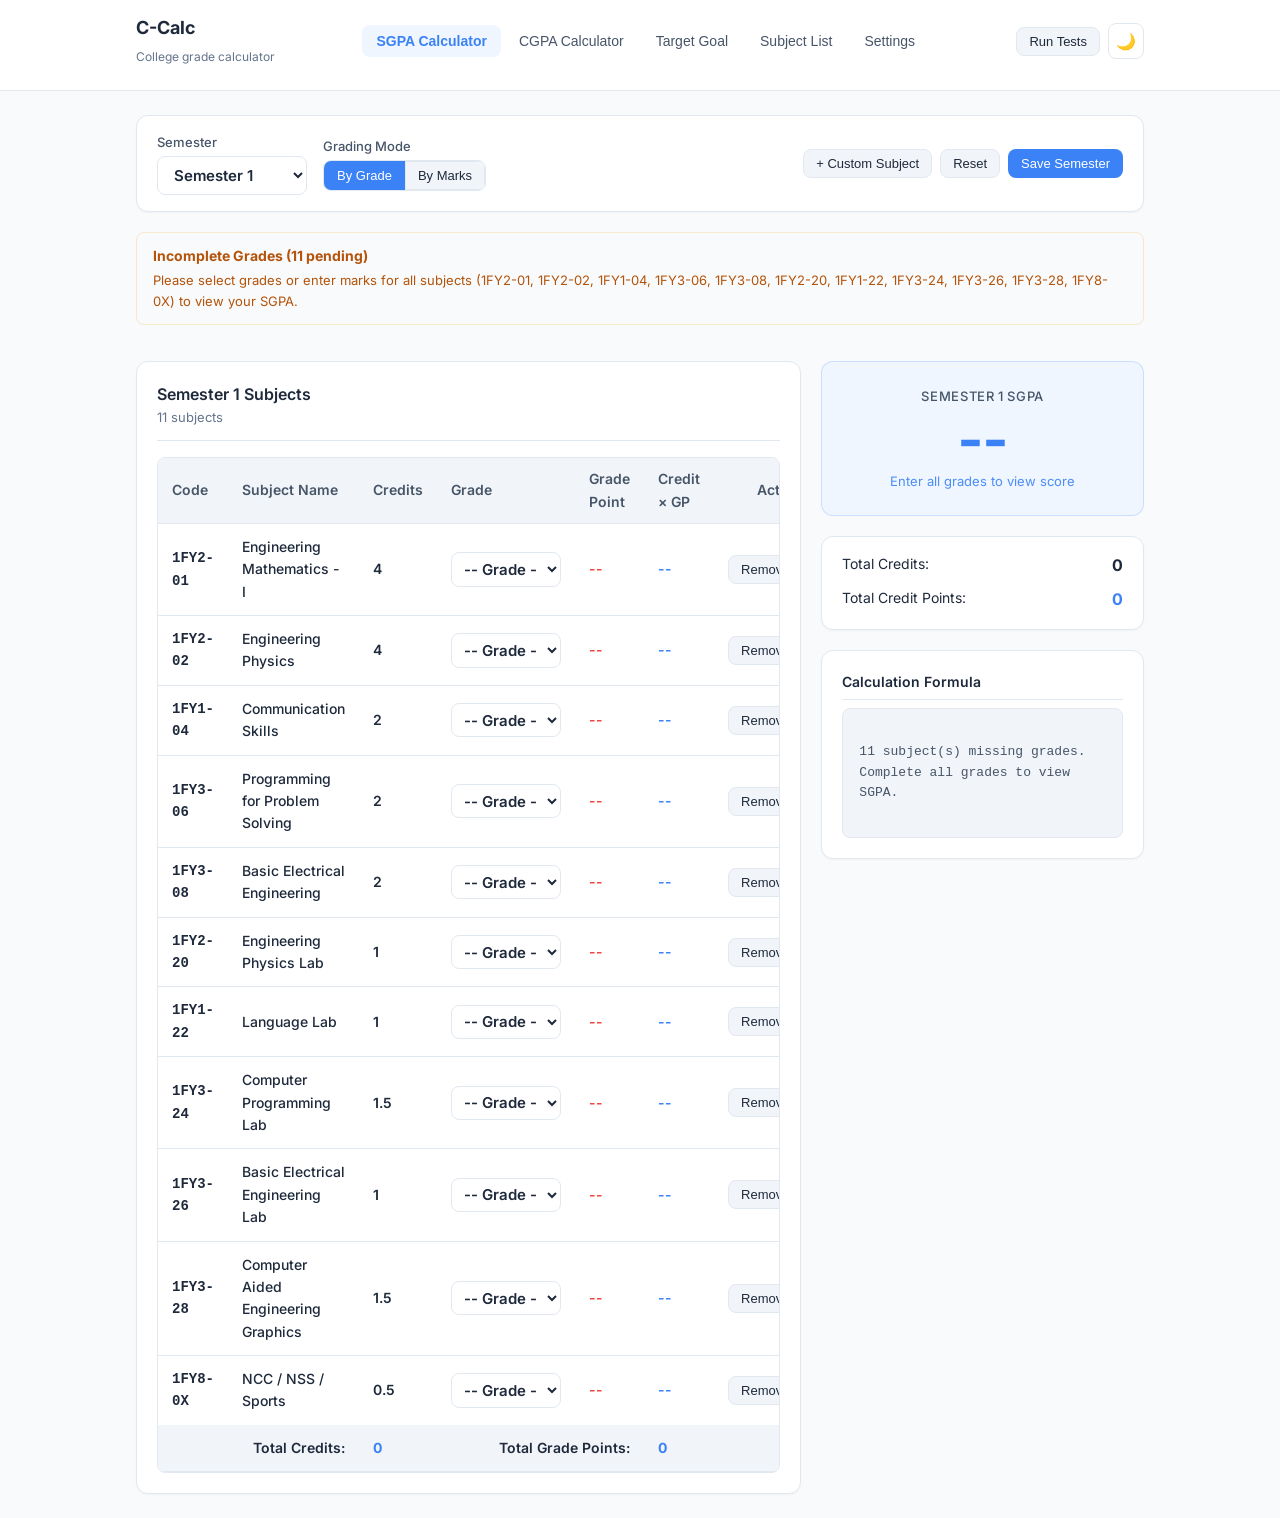
<file: index.html>
<!DOCTYPE html>
<html lang="en">
<head>
  <meta charset="UTF-8">
  <meta name="viewport" content="width=device-width, initial-scale=1.0">
  <title>C-Calc — Academic Performance Suite</title>
  <meta name="description" content="Accurate, credit-weighted SGPA and CGPA calculator for college students with custom subjects, marks mapping, and performance analytics.">
  <link rel="stylesheet" href="./css/styles.css">
</head>
<body>

  <!-- Navigation Bar Container -->
  <div id="navbar-root"></div>

  <!-- Main View Container -->
  <main id="main-content-root" class="app-container"></main>

  <!-- Modal Dialog Root -->
  <div id="modal-root"></div>

  <!-- Main App Module -->
  <script type="module" src="./js/app.js"></script>
</body>
</html>
</file>
<file: css/styles.css>
/* ==========================================================================
   CGPA & SGPA CALCULATOR — SIMPLE, HUMAN-CENTERED DESIGN SYSTEM
   ========================================================================== */

@import url('https://fonts.googleapis.com/css2?family=Inter:wght@400;500;600;700&display=swap');

:root {
  /* Color Palette - Light Mode (Warm, Soft, Clean) */
  --bg-main: #f8fafc;
  --bg-card: #ffffff;
  --bg-card-subtle: #f1f5f9;
  --bg-hover: #e2e8f0;
  --border-color: #e2e8f0;
  --border-focus: #4f46e5;

  --text-primary: #1e293b;
  --text-secondary: #475569;
  --text-muted: #64748b;
  --text-on-primary: #ffffff;

  --primary: #3b82f6;
  --primary-hover: #2563eb;
  --primary-light: #eff6ff;

  --accent-success: #10b981;
  --accent-success-light: #ecfdf5;
  --accent-warning: #f59e0b;
  --accent-warning-light: #fffbe completed;
  --accent-danger: #ef4444;
  --accent-danger-light: #fef2f2;

  --shadow-sm: 0 1px 2px 0 rgba(0, 0, 0, 0.04);
  --shadow-md: 0 4px 6px -1px rgba(0, 0, 0, 0.05);

  --radius-sm: 0.375rem;
  --radius-md: 0.5rem;
  --radius-lg: 0.75rem;
  --radius-xl: 1rem;

  --font-sans: 'Inter', system-ui, -apple-system, sans-serif;
  --transition: all 0.15s ease;
}

[data-theme="dark"] {
  /* Color Palette - Dark Mode (Soft, Low-Contrast Dark) */
  --bg-main: #0f172a;
  --bg-card: #1e293b;
  --bg-card-subtle: #334155;
  --bg-hover: #475569;
  --border-color: #334155;
  --border-focus: #60a5fa;

  --text-primary: #f8fafc;
  --text-secondary: #cbd5e1;
  --text-muted: #94a3b8;
  --text-on-primary: #ffffff;

  --primary: #3b82f6;
  --primary-hover: #60a5fa;
  --primary-light: rgba(59, 130, 246, 0.15);

  --accent-success: #34d399;
  --accent-success-light: rgba(52, 211, 153, 0.15);
  --accent-warning: #fbbf24;
  --accent-warning-light: rgba(251, 191, 36, 0.15);
  --accent-danger: #f87171;
  --accent-danger-light: rgba(248, 113, 113, 0.15);

  --shadow-sm: 0 1px 2px 0 rgba(0, 0, 0, 0.3);
  --shadow-md: 0 4px 6px -1px rgba(0, 0, 0, 0.3);
}

/* Base Reset */
* {
  box-sizing: border-box;
  margin: 0;
  padding: 0;
  -webkit-tap-highlight-color: transparent;
}

body {
  font-family: var(--font-sans);
  background-color: var(--bg-main);
  color: var(--text-primary);
  line-height: 1.6;
  min-height: 100vh;
  display: flex;
  flex-direction: column;
}

/* Container */
.app-container {
  max-width: 1040px;
  width: 100%;
  margin: 0 auto;
  padding: 1.5rem 1rem;
  flex: 1;
}

/* Header & Navigation */
.navbar {
  background-color: var(--bg-card);
  border-bottom: 1px solid var(--border-color);
  position: sticky;
  top: 0;
  z-index: 100;
}

.nav-container {
  max-width: 1040px;
  margin: 0 auto;
  padding: 0.875rem 1rem;
  display: flex;
  align-items: center;
  justify-content: space-between;
  gap: 1rem;
}

.brand {
  text-decoration: none;
  color: var(--text-primary);
}

.brand-title {
  font-size: 1.125rem;
  font-weight: 700;
  color: var(--text-primary);
}

.brand-subtitle {
  font-size: 0.75rem;
  color: var(--text-muted);
  font-weight: 400;
}

.nav-links {
  display: flex;
  align-items: center;
  gap: 0.25rem;
  list-style: none;
}

.nav-link {
  padding: 0.5rem 0.875rem;
  border-radius: var(--radius-md);
  font-weight: 500;
  font-size: 0.875rem;
  color: var(--text-secondary);
  text-decoration: none;
  transition: var(--transition);
  cursor: pointer;
  border: none;
  background: transparent;
  white-space: nowrap;
}

.nav-link:hover {
  color: var(--text-primary);
  background-color: var(--bg-card-subtle);
}

.nav-link.active {
  color: var(--primary);
  background-color: var(--primary-light);
  font-weight: 600;
}

.nav-actions {
  display: flex;
  align-items: center;
  gap: 0.5rem;
}

/* Buttons */
.btn {
  display: inline-flex;
  align-items: center;
  justify-content: center;
  gap: 0.5rem;
  padding: 0.5rem 1rem;
  font-size: 0.875rem;
  font-weight: 500;
  border-radius: var(--radius-md);
  border: 1px solid transparent;
  cursor: pointer;
  transition: var(--transition);
  text-decoration: none;
  white-space: nowrap;
}

.btn-primary {
  background-color: var(--primary);
  color: var(--text-on-primary);
}

.btn-primary:hover {
  background-color: var(--primary-hover);
}

.btn-secondary {
  background-color: var(--bg-card-subtle);
  border-color: var(--border-color);
  color: var(--text-primary);
}

.btn-secondary:hover {
  background-color: var(--bg-hover);
}

.btn-danger {
  background-color: var(--accent-danger-light);
  color: var(--accent-danger);
}

.btn-danger:hover {
  background-color: var(--accent-danger);
  color: white;
}

.btn-icon {
  width: 2.25rem;
  height: 2.25rem;
  border-radius: var(--radius-md);
  border: 1px solid var(--border-color);
  background-color: var(--bg-card);
  color: var(--text-secondary);
  display: flex;
  align-items: center;
  justify-content: center;
  cursor: pointer;
  font-size: 1rem;
}

.btn-sm {
  padding: 0.375rem 0.75rem;
  font-size: 0.8125rem;
}

/* Cards & Layout */
.grid {
  display: grid;
  gap: 1.25rem;
}

.grid-cols-12 {
  grid-template-columns: repeat(12, minmax(0, 1fr));
}

.col-span-12 { grid-column: span 12 / span 12; }
.col-span-8 { grid-column: span 8 / span 12; }
.col-span-4 { grid-column: span 4 / span 12; }
.col-span-6 { grid-column: span 6 / span 12; }
.col-span-3 { grid-column: span 3 / span 12; }

.card {
  background-color: var(--bg-card);
  border: 1px solid var(--border-color);
  border-radius: var(--radius-lg);
  padding: 1.25rem;
  box-shadow: var(--shadow-sm);
}

.card-header {
  display: flex;
  align-items: center;
  justify-content: space-between;
  margin-bottom: 1rem;
  padding-bottom: 0.75rem;
  border-bottom: 1px solid var(--border-color);
  flex-wrap: wrap;
  gap: 0.5rem;
}

.card-title {
  font-size: 1rem;
  font-weight: 600;
  color: var(--text-primary);
}

.card-subtitle {
  font-size: 0.8125rem;
  color: var(--text-muted);
}

/* Form Controls */
.form-group {
  margin-bottom: 1rem;
}

.form-label {
  display: block;
  font-size: 0.8125rem;
  font-weight: 500;
  color: var(--text-secondary);
  margin-bottom: 0.375rem;
}

.form-control {
  width: 100%;
  padding: 0.5rem 0.75rem;
  font-size: 0.9375rem;
  font-family: inherit;
  color: var(--text-primary);
  background-color: var(--bg-card);
  border: 1px solid var(--border-color);
  border-radius: var(--radius-md);
  outline: none;
}

.form-control:focus {
  border-color: var(--border-focus);
}

select.form-control {
  cursor: pointer;
}

/* Subject Table */
.table-responsive {
  width: 100%;
  overflow-x: auto;
  border-radius: var(--radius-md);
  border: 1px solid var(--border-color);
}

.table {
  width: 100%;
  border-collapse: collapse;
  text-align: left;
  font-size: 0.875rem;
}

.table th {
  background-color: var(--bg-card-subtle);
  color: var(--text-secondary);
  font-weight: 600;
  padding: 0.625rem 0.875rem;
  border-bottom: 1px solid var(--border-color);
}

.table td {
  padding: 0.75rem 0.875rem;
  border-bottom: 1px solid var(--border-color);
  vertical-align: middle;
}

.table tbody tr:last-child td {
  border-bottom: none;
}

.table tfoot tr {
  background-color: var(--bg-card-subtle);
  font-weight: 600;
}

/* Mobile Card View */
.subject-mobile-card {
  display: none;
  background-color: var(--bg-card);
  border: 1px solid var(--border-color);
  border-radius: var(--radius-md);
  padding: 0.875rem;
  margin-bottom: 0.75rem;
}

/* Simple Clean Score Box */
.score-box {
  background-color: var(--primary-light);
  border: 1px solid rgba(59, 130, 246, 0.2);
  color: var(--primary);
  border-radius: var(--radius-lg);
  padding: 1.5rem;
  text-align: center;
}

.score-value {
  font-size: 3.5rem;
  font-weight: 700;
  line-height: 1;
  margin: 0.25rem 0;
}

.score-label {
  font-size: 0.8125rem;
  font-weight: 500;
  text-transform: uppercase;
  letter-spacing: 0.05em;
  color: var(--text-secondary);
}

/* Badges */
.badge {
  display: inline-flex;
  align-items: center;
  padding: 0.125rem 0.5rem;
  border-radius: var(--radius-sm);
  font-size: 0.75rem;
  font-weight: 500;
}

.badge-blue { background-color: var(--primary-light); color: var(--primary); }
.badge-emerald { background-color: var(--accent-success-light); color: var(--accent-success); }
.badge-amber { background-color: var(--accent-warning-light); color: var(--accent-warning); }
.badge-rose { background-color: var(--accent-danger-light); color: var(--accent-danger); }
.badge-slate { background-color: var(--bg-card-subtle); color: var(--text-secondary); }

/* Alerts */
.alert {
  padding: 0.75rem 1rem;
  border-radius: var(--radius-md);
  display: flex;
  align-items: flex-start;
  gap: 0.75rem;
  margin-bottom: 1rem;
  font-size: 0.875rem;
}

.alert-warning {
  background-color: var(--accent-warning-light);
  color: #b45309;
  border: 1px solid rgba(245, 158, 11, 0.2);
}

.alert-info {
  background-color: var(--primary-light);
  color: var(--primary);
  border: 1px solid rgba(59, 130, 246, 0.2);
}

/* Modals */
.modal-overlay {
  position: fixed;
  inset: 0;
  z-index: 200;
  background-color: rgba(0, 0, 0, 0.4);
  display: flex;
  align-items: center;
  justify-content: center;
  padding: 1rem;
  opacity: 0;
  visibility: hidden;
  transition: var(--transition);
}

.modal-overlay.active {
  opacity: 1;
  visibility: visible;
}

.modal-container {
  background-color: var(--bg-card);
  border: 1px solid var(--border-color);
  border-radius: var(--radius-lg);
  max-width: 520px;
  width: 100%;
  max-height: 90vh;
  overflow-y: auto;
}

.modal-header {
  padding: 1rem 1.25rem;
  border-bottom: 1px solid var(--border-color);
  display: flex;
  align-items: center;
  justify-content: space-between;
}

.modal-body {
  padding: 1.25rem;
}

.modal-footer {
  padding: 0.875rem 1.25rem;
  border-top: 1px solid var(--border-color);
  display: flex;
  align-items: center;
  justify-content: flex-end;
  gap: 0.5rem;
  background-color: var(--bg-card-subtle);
}

.formula-box {
  background-color: var(--bg-card-subtle);
  border: 1px solid var(--border-color);
  border-radius: var(--radius-md);
  padding: 0.75rem 1rem;
  font-size: 0.8125rem;
  color: var(--text-secondary);
  font-family: monospace;
  white-space: pre-wrap;
}

/* Navigation Mobile Bar default hidden on desktop */
.nav-mobile-bar {
  display: none;
}

/* Mobile responsive media queries */
@media (max-width: 800px) {
  .col-span-8, .col-span-4, .col-span-6, .col-span-3 {
    grid-column: span 12 / span 12;
  }
}

@media (max-width: 640px) {
  .nav-links {
    display: none;
  }

  .nav-mobile-bar {
    display: flex;
    overflow-x: auto;
    gap: 0.375rem;
    padding: 0.5rem 0;
    margin-bottom: 0.25rem;
  }

  .table-desktop {
    display: none !important;
  }

  .mobile-subjects-list {
    display: block !important;
  }

  .subject-mobile-card {
    display: block !important;
  }
}

/* Print Styles */
@media print {
  .navbar, .nav-actions, .btn, .no-print {
    display: none !important;
  }
  body {
    background-color: white !important;
    color: black !important;
  }
  .card, .table-responsive {
    border: 1px solid #ccc !important;
  }
}
</file>
